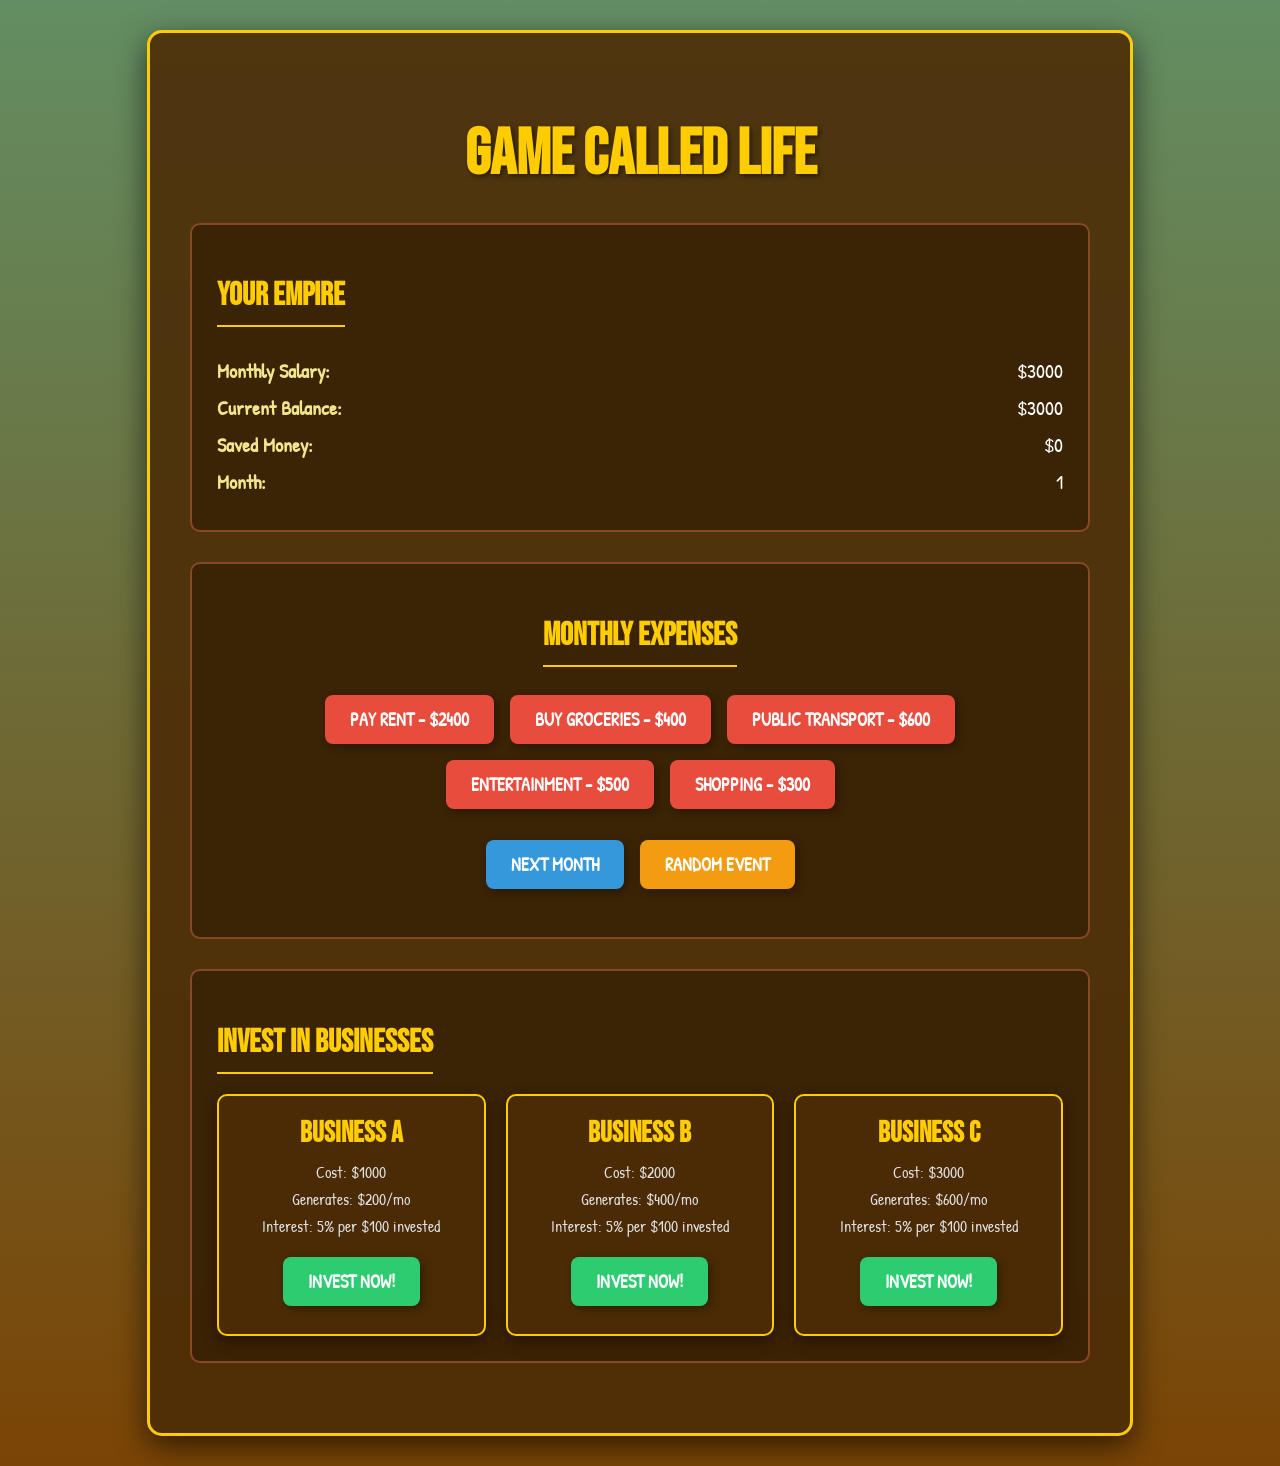
<file: adv cata/Index.html>
<!DOCTYPE html>
<html lang="en">
<head>
    <meta charset="UTF-8">
    <meta name="viewport" content="width=device-width, initial-scale=1.0">
    <title>Game Called Life</title>
    <link rel="stylesheet" href="style.css">
    <link href="https://fonts.googleapis.com/css2?family=Patrick+Hand&display=swap" rel="stylesheet">
    <link href="https://fonts.googleapis.com/css2?family=Bebas+Neue&display=swap" rel="stylesheet"> <!-- Added for titles -->
</head>
<body>
    <div class="game-container">
        <header>
            <h1>Game Called Life</h1>
        </header>

        <div class="stats-panel">
            <h2>Your Empire</h2>
            <div class="stat-item">
                <span class="stat-label">Monthly Salary:</span> <span class="stat-value">$<span id="salary">3000</span></span>
            </div>
            <div class="stat-item">
                <span class="stat-label">Current Balance:</span> <span class="stat-value">$<span id="balance">3000</span></span>
            </div>
            <div class="stat-item">
                <span class="stat-label">Saved Money:</span> <span class="stat-value">$<span id="savings">0</span></span>
            </div>
            <div class="stat-item">
                <span class="stat-label">Month:</span> <span class="stat-value"><span id="month">1</span></span>
            </div>
        </div>

        <div class="actions-panel">
            <h2>Monthly Expenses</h2>
            <div class="expense-buttons">
                <button class="action-button expense" onclick="spend(2400)">Pay Rent - $2400</button>
                <button class="action-button expense" onclick="spend(400)">Buy Groceries - $400</button>
                <button class="action-button expense" onclick="spend(600)">Public Transport - $600</button>
                <button class="action-button expense" onclick="spend(500)">Entertainment - $500</button>
                <button class="action-button expense" onclick="spend(300)">Shopping - $300</button>
            </div>

            <div class="control-buttons">
                <button class="action-button next-month" onclick="nextMonth()">Next Month</button>
                <button class="action-button random-event" onclick="randomEvent()">Random Event</button>
            </div>
        </div>

        <div class="business-panel">
            <h2>Invest in Businesses</h2>
            <div class="business-list">
                <div class="business-item">
                    <h3>Business A</h3>
                    <p>Cost: $1000</p>
                    <p>Generates: $200/mo</p>
                    <p>Interest: 5% per $100 invested</p>
                    <button class="action-button invest" onclick="invest(1000, 200)">Invest Now!</button>
                </div>

                <div class="business-item">
                    <h3>Business B</h3>
                    <p>Cost: $2000</p>
                    <p>Generates: $400/mo</p>
                    <p>Interest: 5% per $100 invested</p>
                    <button class="action-button invest" onclick="invest(2000, 400)">Invest Now!</button>
                </div>

                <div class="business-item">
                    <h3>Business C</h3>
                    <p>Cost: $3000</p>
                    <p>Generates: $600/mo</p>
                    <p>Interest: 5% per $100 invested</p>
                    <button class="action-button invest" onclick="invest(3000, 600)">Invest Now!</button>
                </div>
            </div>
        </div>
    </div>

    <script>
        let salary = 3000;
        let balance = salary;
        let savings = 0;
        let month = 1;
        let investments = [];
        let totalIncome = 0;

        function updateDisplay() {
            document.getElementById("balance").textContent = balance.toFixed(2);
            document.getElementById("savings").textContent = savings.toFixed(2);
            document.getElementById("month").textContent = month;
        }

        function spend(amount) {
            if (balance >= amount) {
                balance -= amount;
                updateDisplay();
            } else {
                alert("Not enough balance for this expense!");
            }
        }

        function nextMonth() {
            savings += balance; // Save leftover money
            balance = salary + totalIncome; // Reset balance with new salary + income from investments

            // Apply interest to savings
            const interestRate = 0.005; // 0.5% monthly interest
            savings += savings * interestRate;

            month++;

            updateDisplay();
        }

        function randomEvent() {
            const events = [
                { name: "Nothing happens", cost: 0 },
                { name: "Car repair", cost: 300 },
                { name: "Medical bill", cost: 500 },
                { name: "House repair", cost: 400 },
                { name: "Lost wallet", cost: 100 }
            ];

            let event = events[Math.floor(Math.random() * events.length)];

            if (event.cost > 0) {
                alert(`Random Event: ${event.name} - You lost $${event.cost}`);
                balance -= event.cost;
                if (balance < 0) balance = 0;
            } else {
                alert("Random Event: Nothing happened this time.");
            }

            updateDisplay();
        }

        function invest(cost, income) {
            if (balance >= cost) {
                balance -= cost;

                // Calculate interest from investment
                const interestRatePer100 = 0.05; // 5% per $100 invested
                const numberOfHundreds = cost / 100;
                const investmentInterest = numberOfHundreds * (100 * interestRatePer100);

                totalIncome += income + investmentInterest;
                alert(`Invested in a business! You will earn $${income} per month and an additional $${investmentInterest.toFixed(2)} in interest.`);
                updateDisplay();
            } else {
                alert("Not enough balance to invest in this business!");
            }
        }
    </script>
</body>
</html>
</file>
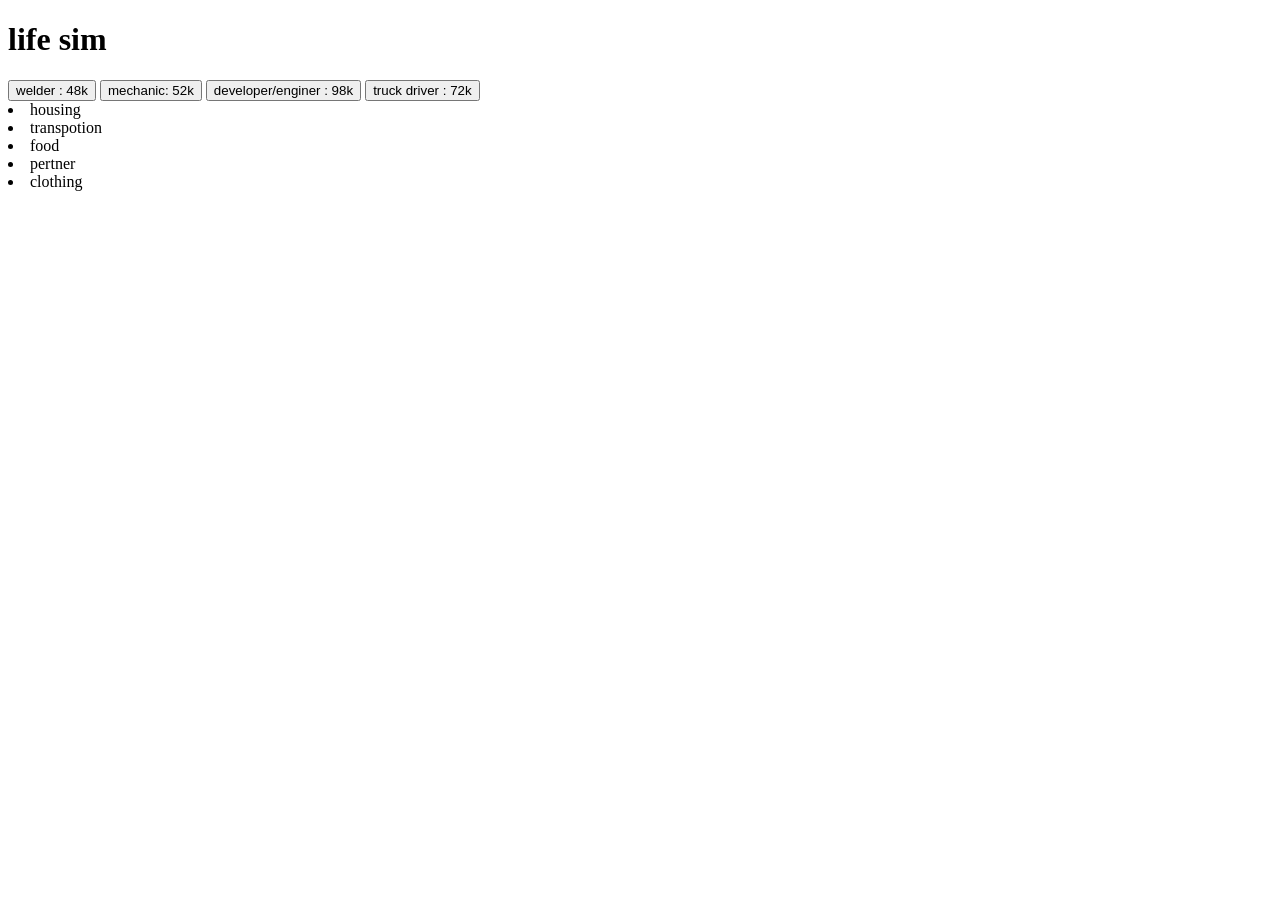
<file: game/index.html>
<!DOCTYPE html>
<html>
<head>
<title> life sim </title>
</head>
<body>

<h1>life sim</h1>
<button> welder : 48k</button> 
<button> mechanic: 52k </button>
<button> developer/enginer : 98k</button> 
<button> truck driver : 72k </button> 

<li> housing </li>
<li> transpotion </li>
<li> food </li>
<li> pertner </li>
<li> clothing </li>
</body>
</html
</file>
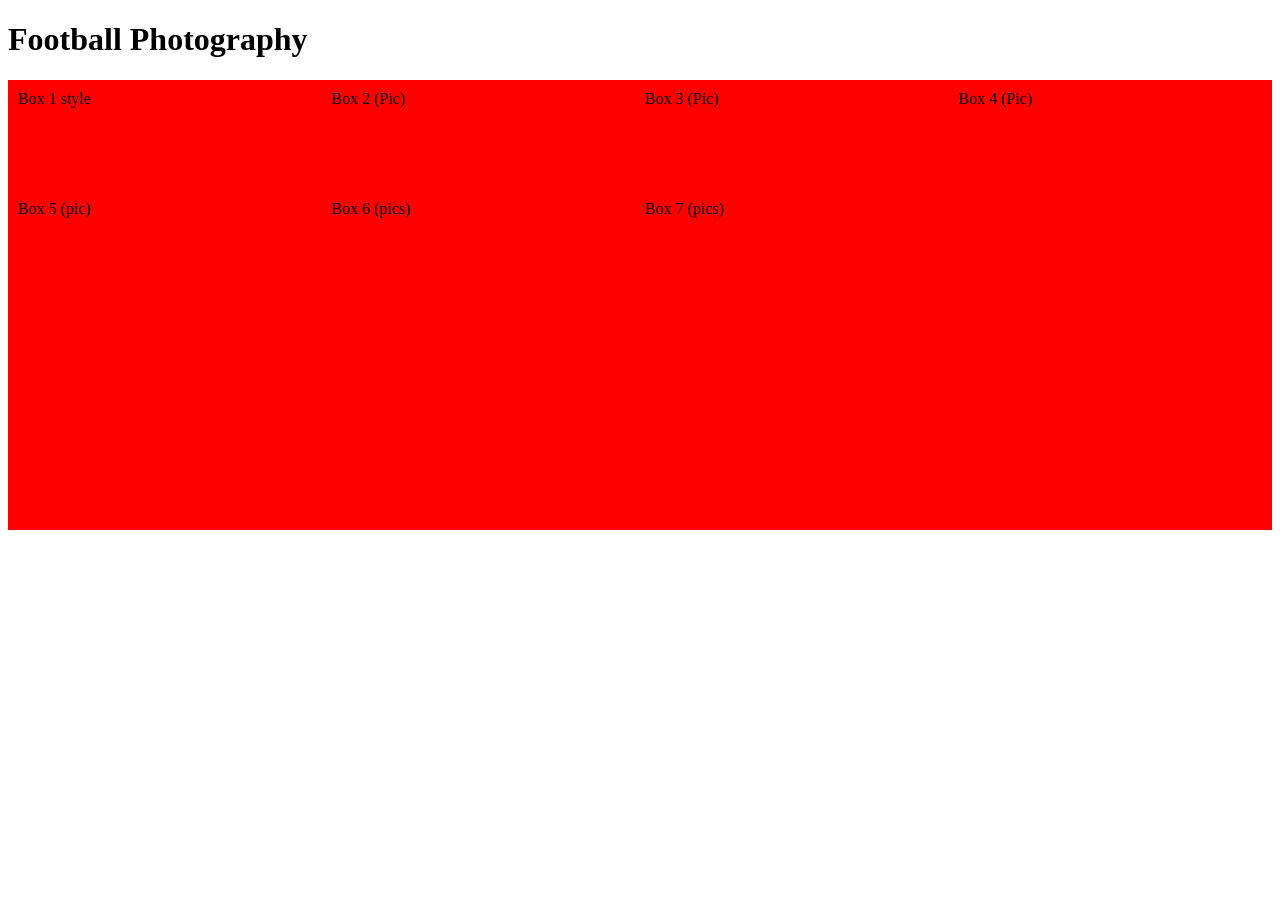
<file: unit 2/AsyncActivityOct18.html>
<!DOCTYPE html>
<html lang="en">
<head>
    <style>
        .grid-container {
            display: grid;
            grid-template-columns: repeat(4, 1fr); 
            grid-template-rows: repeat(4, 100px); 
            gap: 10px;
            background-color: #FF0000;
            padding: 10px;
        }

        .grid-item {
            background-color: rgba(255, 255, 255, 0.8);
            text-align: center;
            padding: 20px;
            font-size: 30px;
            border: 1px solid #ddd; 
        }

        
        .item1 { grid-column: span 1; grid-row: span 1; }
        .item2 { grid-column: span 2; grid-row: span 1; }
        .item3 { grid-column: span 1; grid-row: span 2; }
        .item4 { grid-column: span 3; grid-row: span 1; }
        .item5 { grid-column: span 1; grid-row: span 2; }
        .item6 { grid-column: span 1; grid-row: span 3; }
        .item7 { grid-column: span 2; grid-row: span 2; }
    </style>
</head>
<body>

<h1>Football Photography</h1>
<p> <em></em></p>
<p></p>

<div class="grid-container">
    <div class="divrules">Box 1 style</div>
    <div class="gridrules">Box 2 (Pic)</div>
    <div class="gridrules3">Box 3 (Pic)</div>
    <div class="gridrules">Box 4 (Pic)</div>
    <div class="gridrules">Box 5 (pic)</div>
    <div class="gridrules">Box 6 (pics)</div>
    <div class="gridrules">Box 7 (pics)</div>
</div>

</body>
</html>
</file>
<file: adv cata/style.css>
body {
    font-family: 'Patrick Hand', cursive;
    margin: 0;
    padding: 0;
    background: linear-gradient(to bottom, #195819ad, #7a4405); /* Gradient background */
    color: #e0e0e0;
    display: flex;
    justify-content: center;
    align-items: flex-start; 
    min-height: 100vh;
    padding: 30px 0; 
}

.game-container {
    background-color: rgba(76, 45, 7, 0.9); 
    padding: 40px;
    border-radius: 15px;
    box-shadow: 0 10px 30px rgba(0, 0, 0, 0.6);
    text-align: center;
    width: 95%;
    max-width: 900px;
    border: 3px solid #ffcc00; /* Gold border */
}

header h1 {
    font-family: 'Bebas Neue', cursive; 
    color: #ffcc00;
    font-size: 4em; /* Larger title */
    margin-bottom: 30px;
    text-shadow: 2px 2px 5px rgba(0, 0, 0, 0.5);
}

h2 {
    font-family: 'Bebas Neue', cursive;
    color: #ffcc00;
    font-size: 2em;
    margin-bottom: 20px;
    border-bottom: 2px solid #ffcc00;
    padding-bottom: 10px;
    display: inline-block; 
}

.stats-panel, .actions-panel, .business-panel {
    background-color: rgba(54, 32, 4, 0.8); 
    padding: 25px;
    border-radius: 10px;
    margin-bottom: 30px;
    border: 2px solid #864a22; /* Brown border */
}

.stats-panel {
    text-align: left;
}

.stat-item {
    margin: 10px 0;
    font-size: 20px;
    display: flex;
    justify-content: space-between;
    align-items: center;
}

.stat-label {
    font-weight: bold;
    color: #f0e68c; /* Khaki color for labels */
}

.stat-value {
    color: #ffffff; /* White color for values */
}

.actions-panel {
    display: flex;
    flex-direction: column;
    align-items: center;
}

.expense-buttons, .control-buttons {
    display: flex;
    flex-wrap: wrap;
    justify-content: center;
    margin-bottom: 15px;
}

.action-button {
    display: inline-block;
    margin: 8px;
    padding: 12px 25px;
    font-size: 18px;
    font-family: 'Patrick Hand', cursive;
    cursor: pointer;
    border: none;
    border-radius: 8px;
    transition: background-color 0.3s ease, transform 0.1s ease;
    color: #333;
    font-weight: bold;
    text-transform: uppercase; /* Uppercase text */
    box-shadow: 3px 3px 8px rgba(0, 0, 0, 0.3);
}

.action-button:hover {
    opacity: 0.9;
    transform: translateY(-2px); /* Slight lift on hover */
}

.action-button:active {
    transform: translateY(0); /* Press effect */
    box-shadow: 1px 1px 4px rgba(0, 0, 0, 0.3);
}

.expense {
    background-color: #e74c3c; /* Red */
    color: #ffffff;
}

.next-month {
    background-color: #3498db; /* Blue */
    color: #ffffff;
}

.random-event {
    background-color: #f39c12; /* Orange */
    color: #ffffff;
}

.invest {
    background-color: #2ecc71; /* Green */
    color: #ffffff;
}

.business-panel {
    text-align: left;
}

.business-list {
    display: grid;
    grid-template-columns: repeat(auto-fit, minmax(250px, 1fr)); /* Responsive grid */
    gap: 20px; /* Space between business items */
}

.business-item {
    background-color: rgba(76, 45, 7, 0.9);
    padding: 20px;
    border-radius: 10px;
    border: 2px solid #ffcc00;
    box-shadow: 0 5px 15px rgba(0, 0, 0, 0.4);
    text-align: center; /* Center text in business items */
}

.business-item h3 {
    font-family: 'Bebas Neue', cursive;
    color: #ffcc00;
    font-size: 1.8em;
    margin-top: 0;
    margin-bottom: 10px;
}

.business-item p {
    margin: 5px 0;
    font-size: 16px;
}

.business-item .action-button {
    margin-top: 15px;
}
</file>
